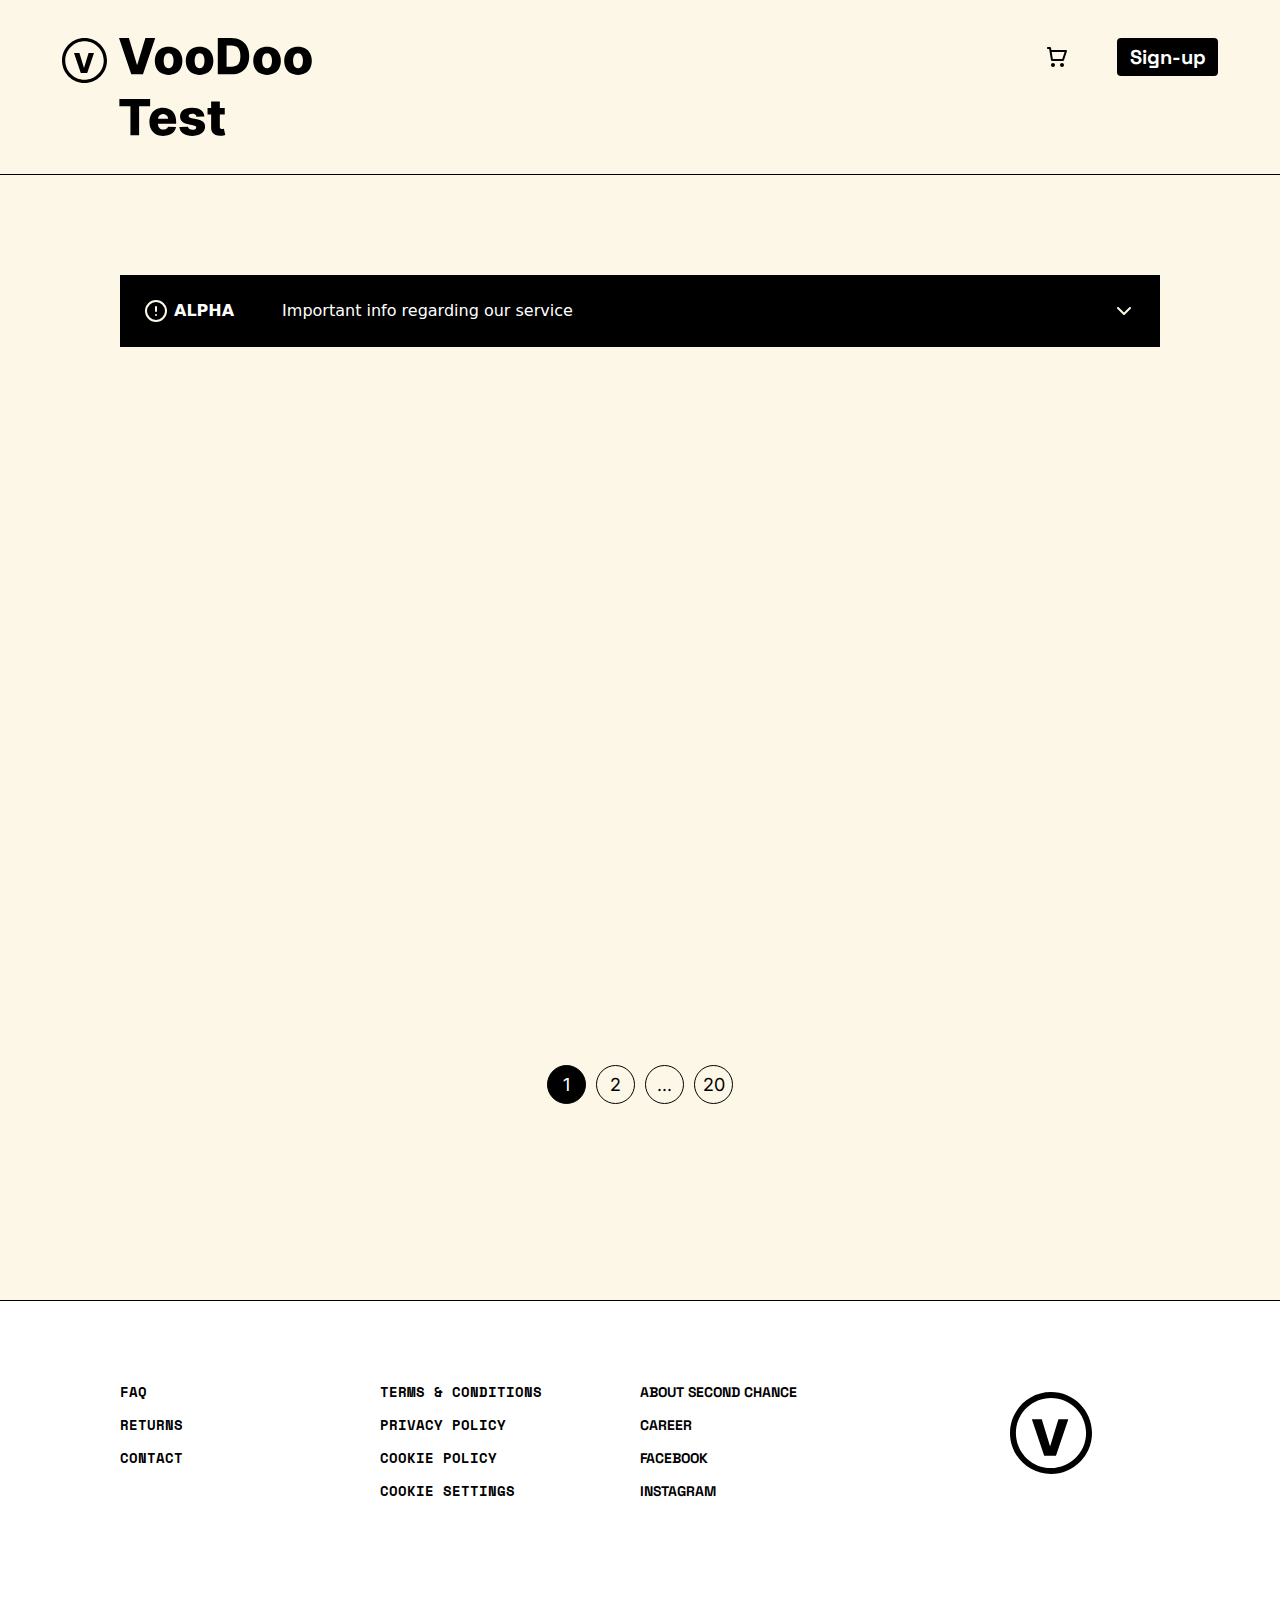
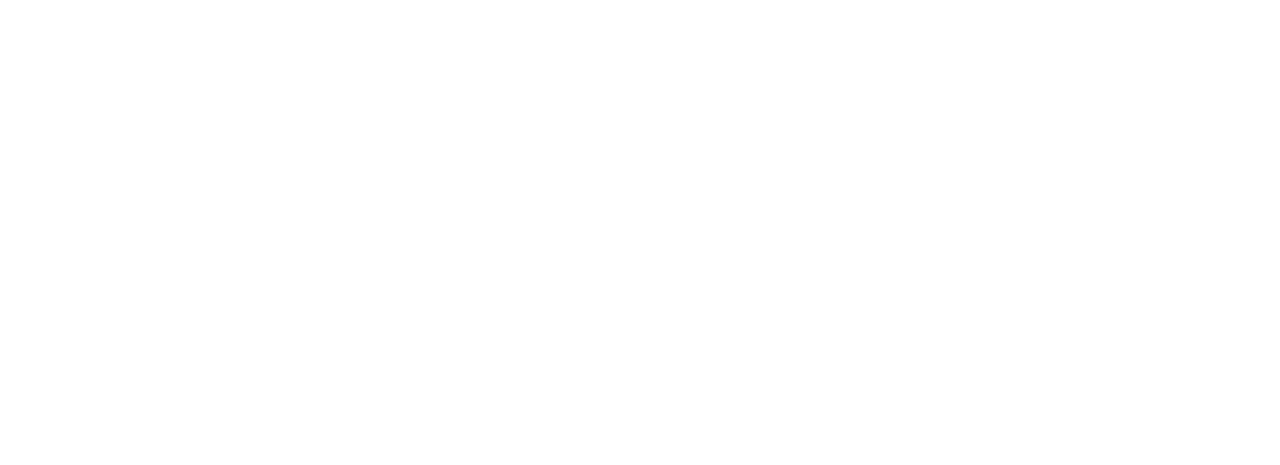
<file: index.html>
<!DOCTYPE html>
<html lang="en">
	<head>
		<meta charset="UTF-8">
		<meta name="viewport" content="width=device-width, initial-scale=1.0">
		<title>VoodooShop</title>
		<link rel="stylesheet" href="./css/styles.css">
		<link rel="icon" type="image/x-icon" href="img/icons/Logomark45px.svg">
		<link rel="preconnect" href="https://fonts.googleapis.com">
		<link rel="preconnect" href="https://fonts.gstatic.com" crossorigin>
		<link href="https://fonts.googleapis.com/css2?family=Inter:wght@300&family=Space+Grotesk:wght@400;500;700&family=Space+Mono:wght@700&display=swap" rel="stylesheet">
		
	</head>

	<body class="bg-light-sand ">  
		<header class="bg-light-sand p-[24px] md:py-[38px] md:px-[62px] border-b border-black">
			<div class="flex justify-between items-start">
				<div class="flex justify-between items-start space-x-[4px] md:space-x-[12px]">
					<img class="w-[23px] md:w-[45px]" src="img/icons/Logomark45px.svg" alt="Logo">
					<img class="h-[50px] md:h-[98px]" src="img/icons/VooDooTest.svg" alt="LogoTest">
				</div>
				<div class="flex space-x-[16px] md:space-x-[48px]">
					<button id="shoppingCartBtn">
						<img src="img/icons/shopping-cart (1) 1.svg" alt="shoppingCart">
					</button>
					<button class="bg-black text-center text-white font-SpaceGrotesk font-bold px-3 rounded text-[14px] md:text-[20px] md:leading-[26px] w-[101px] h-[38px] ">
						Sign-up
					</button>
				</div>
			</div>
		</header>

		<main>
			<section class="bg-light-sand px-[24px] md:pt-[24px] pb-[204px] xl:px-[120px] xl:pt-[52px] xl:pb-[196px] border-b border-black">
		
				<custom-disclosure>

				</custom-disclosure>
				

				<div id="itemList" class="grid grid-cols-layout gap-x-[24px] gap-y-[48px] min-h-[600px] justify-items-center">
				</div> 

				
				<div id="pages" class="mt-[70px] flex items-center justify-center gap-[10px]">
				</div>

			</section>
		
			<section id="shoppingCartMenu" class="w-[100vw] md:w-[445px] bg-[#1E1E1E] fixed top-0 right-0 h-[100vh] pt-[49px] pl-[37px] pr-[44px] hidden overflow-y-scroll">

				<div class="flex justify-between items-center">
					<H2 class="font-SpaceGrotesk text-[#FCF7E6] font-bold text-[24px] leading-[24px]">Shopping Cart</H2>
					<button id="closeShoppingCartBtn">
						<img src="img/icons/Vector.svg" alt="cross">
					</button>
				</div>
				<hr class="border-[#FCF7E6] border mt-[22px] mb-[13px]">

				<div id="cartList" >

				</div>

				<hr class="border-[#FCF7E6] border mt-[32px]">	
				<div class="flex justify-between items-center mt-[35px] font-SpaceGrotesk text-[#FCF7E6] font-bold text-[14px] leading-[16px]">
					<p>Total</p>
					<div class="flex justify-end">
						<p id="totalCost">00</p>
						<p class="ml-1">KR.</p>
					</div>
				</div>
			</section>
		</main>

		<footer>
			<div class="grid gap-y-[48px] grid-rows-4 md:grid-cols-4 bg-white p-[48px] md:py-[84px] md:px-[120px] text-[14px] font-bold leading-[14px] font-SpaceMono" >
				<div class="max-sm:order-4  md:order-1 w-[302px] h-[96px] px-[110px] flex justify-center items-center ">
					<img class="max-w-[82px]" src="img/icons/Logomark82px.svg" alt="BigLogo">
				</div>
				<div class="w-[300px]">
					<ul class="flex flex-col gap-[19px]">
						<li><a href="#">FAQ</a></li>
						<li><a href="#">RETURNS</a></li>
						<li><a href="#">CONTACT</a></li>
					</ul>
				</div>
				<div class="w-[300px]">
					<ul class="flex flex-col gap-[19px]">
						<li><a href="#">TERMS & CONDITIONS</a></li>
						<li><a href="#">PRIVACY POLICY</a></li>
						<li><a href="#">COOKIE POLICY</a></li>
						<li><a href="#">COOKIE SETTINGS</a></li>
					</ul>
				</div>
				<div class="font-SpaceGrotesk w-[300px]">
					<ul class="flex flex-col gap-[19px]">
						<li><a href="#">ABOUT SECOND CHANCE</a></li>
						<li><a href="#">CAREER</a></li>
						<li><a href="#">FACEBOOK</a></li>
						<li><a href="#">INSTAGRAM</a></li>
					</ul>
				</div>
			</div>
		</footer>



		<template id="disclosure-template">
			
			<div class="disclosure flex p-[24px] bg-black text-white my-[48px] relative transition-all  duration-300  ease-linear max-h-[72px]">
				<div class="flex items-center flex-col md:flex-row">
					<div class="flex items-center justify-between">
						<img src="img/icons/alert-circle.svg" alt="alert">
						<H2 class="font-bold ml-[6px]">ALPHA</H2>
						<p class="sm:hidden ml-[24px]">Important info</p>
						<p id="hiddenTitle" class="ml-[48px] max-sm:hidden">Important info regarding our service</p>
					</div>
					<div class="block  text-[12px] min-[768px]:text-[14px] font-medium md:ml-[48px]">

						<div id="hiddenElem" class="hidden">
							<p class="hidden sm:block">Important info regarding our service</p>
							<div class="border-y py-[24px] my-[24px] text-[14px]">We're working on a new service to offer you returned online goods at a discount near you.</div>
							<div class="flex gap-[48px] items-baseline justify-between flex-col md:flex-row">
								<div class="font-normal">
									<h3 class="text-[14px] font-bold font-SpaceGrotesk">CURRENTLY</h3>
									<ol class="flex flex-col gap-[14px] mt-[19px] list-decimal list-inside">
										<li>Very limited assortment of items that we resell</li>
										<li>All sorts of product categories</li>
										<li>Focus on testing the ordering and pick-up experience</li>
									</ol>
								</div>
								<div class="flex flex-col gap-[12px] max-[768px]:hidden">
									<img src="img/icons/Line 1.svg" alt="arrow">
									<img src="img/icons/Line 1.svg" alt="arrow">
									<img src="img/icons/Line 1.svg" alt="arrow">
								</div>
								<div class="font-normal">
									<h3 class="text-[14px] font-bold font-SpaceGrotesk">FUTURE</h3>
									<ol class="flex flex-col gap-[14px] mt-[19px] list-decimal list-inside">
										<li>Returned items from other shoppers</li>
										<li>Select product categories</li>
										<li>Focus on end-to-end service experience</li>
									</ol>
								</div>
							</div>
						</div>
					</div>
				</div>
				<button class="absolute top-[24px] right-[24px]  hover:text-black">
					<img src="img/icons/chevron-down.svg" alt="chevron-down">
				</button>

			</div>
		</template>
		

		<script src="./js/disclosure.js"></script>
		<script type="module" src="./js/script.js"></script>
	</body>
</html>
</file>
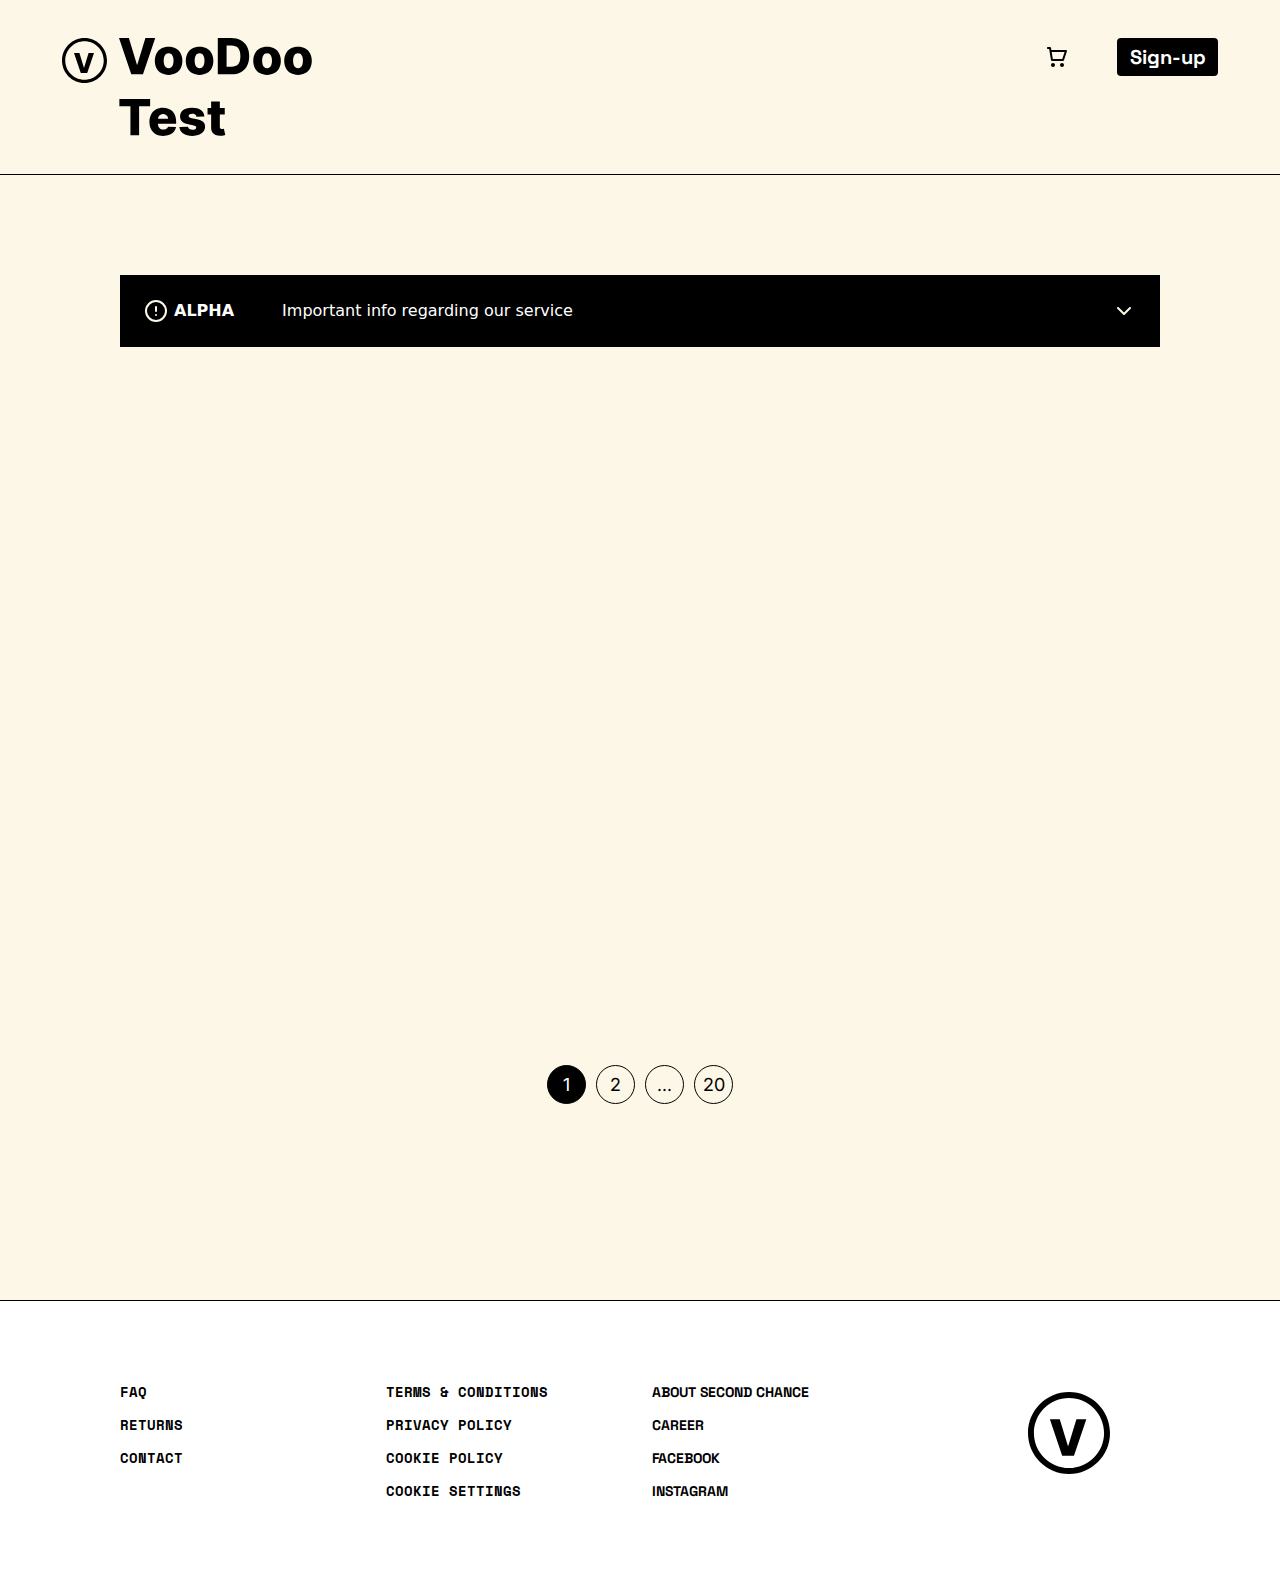
<file: src/index.html>
<!DOCTYPE html>
<html lang="en">
	<head>
		<meta charset="UTF-8">
		<meta name="viewport" content="width=device-width, initial-scale=1.0">
		<title>VoodooShop</title>
		<link rel="stylesheet" href="css/styles.css">
		<link rel="icon" type="image/x-icon" href="img/icons/Logomark45px.svg">
		<link rel="preconnect" href="https://fonts.googleapis.com">
		<link rel="preconnect" href="https://fonts.gstatic.com" crossorigin>
		<link href="https://fonts.googleapis.com/css2?family=Inter:wght@300&family=Space+Grotesk:wght@400;500;700&family=Space+Mono:wght@700&display=swap" rel="stylesheet">
		
	</head>

	<body class="bg-light-sand ">  
		<header class="bg-light-sand p-[24px] md:py-[38px] md:px-[62px] border-b border-black">
			<div class="flex justify-between items-start">
				<div class="flex justify-between items-start space-x-[4px] md:space-x-[12px]">
					<img class="w-[23px] md:w-[45px]" src="img/icons/Logomark45px.svg" alt="Logo">
					<img class="h-[50px] md:h-[98px]" src="img/icons/VooDooTest.svg" alt="LogoTest">
				</div>
				<div class="flex space-x-[16px] md:space-x-[48px]">
					<button id="shoppingCartBtn">
						<img src="img/icons/shopping-cart (1) 1.svg" alt="shoppingCart">
					</button>
					<button class="bg-black text-center text-white font-SpaceGrotesk font-bold px-3 rounded text-[14px] md:text-[20px] md:leading-[26px] w-[101px] h-[38px] ">
						Sign-up
					</button>
				</div>
			</div>
		</header>

		<main>
			<section class="bg-light-sand px-[24px] md:pt-[24px] pb-[204px] xl:px-[120px] xl:pt-[52px] xl:pb-[196px] border-b border-black">
		
				<custom-disclosure>

				</custom-disclosure>
				

				<div id="itemList" class="grid grid-cols-layout gap-x-[24px] gap-y-[48px] min-h-[600px] justify-items-center">
				</div> 

				
				<div id="pages" class="mt-[70px] flex items-center justify-center gap-[10px]">
				</div>

			</section>
		
			<section id="shoppingCartMenu" class="w-[100vw] md:w-[445px] bg-[#1E1E1E] fixed top-0 right-0 h-[100vh] pt-[49px] pl-[37px] pr-[44px] hidden overflow-y-scroll">

				<div class="flex justify-between items-center">
					<H2 class="font-SpaceGrotesk text-[#FCF7E6] font-bold text-[24px] leading-[24px]">Shopping Cart</H2>
					<button id="closeShoppingCartBtn">
						<img src="img/icons/Vector.svg" alt="cross">
					</button>
				</div>
				<hr class="border-[#FCF7E6] border mt-[22px] mb-[13px]">

				<div id="cartList" >

				</div>

				<hr class="border-[#FCF7E6] border mt-[32px]">	
				<div class="flex justify-between items-center mt-[35px] font-SpaceGrotesk text-[#FCF7E6] font-bold text-[14px] leading-[16px]">
					<p>Total</p>
					<div class="flex justify-end">
						<p id="totalCost">00</p>
						<p class="ml-1">KR.</p>
					</div>
				</div>
			</section>
		</main>

		<footer>
			<div class="grid gap-x-[24px] gap-y-[48px]  max-lg:grid-rows-4  lg:grid-rows-1 lg:grid-cols-4 bg-white p-[48px] md:py-[84px] md:px-[120px] text-[14px] font-bold leading-[14px] font-SpaceMono" >
				<div class="max-lg:order-4  md:order-1 w-[302px] h-[96px] px-[110px] flex justify-center items-center ">
					<img class="max-w-[82px]" src="img/icons/Logomark82px.svg" alt="BigLogo">
				</div>
				<div class="w-[300px]">
					<ul class="flex flex-col gap-[19px]">
						<li><a href="#">FAQ</a></li>
						<li><a href="#">RETURNS</a></li>
						<li><a href="#">CONTACT</a></li>
					</ul>
				</div>
				<div class="w-[300px]">
					<ul class="flex flex-col gap-[19px]">
						<li><a href="#">TERMS & CONDITIONS</a></li>
						<li><a href="#">PRIVACY POLICY</a></li>
						<li><a href="#">COOKIE POLICY</a></li>
						<li><a href="#">COOKIE SETTINGS</a></li>
					</ul>
				</div>
				<div class="font-SpaceGrotesk w-[300px]">
					<ul class="flex flex-col gap-[19px]">
						<li><a href="#">ABOUT SECOND CHANCE</a></li>
						<li><a href="#">CAREER</a></li>
						<li><a href="#">FACEBOOK</a></li>
						<li><a href="#">INSTAGRAM</a></li>
					</ul>
				</div>
			</div>
		</footer>



		<template id="disclosure-template">
			
			<div class="disclosure flex p-[24px] bg-black text-white my-[48px] relative transition-all  duration-300  ease-linear max-h-[72px]">
				<div class="flex items-center flex-col md:flex-row">
					<div class="flex items-center justify-between">
						<img src="img/icons/alert-circle.svg" alt="alert">
						<H2 class="font-bold ml-[6px]">ALPHA</H2>
						<p class="sm:hidden ml-[24px]">Important info</p>
						<p id="hiddenTitle" class="ml-[48px] max-sm:hidden">Important info regarding our service</p>
					</div>
					<div class="block  text-[12px] min-[768px]:text-[14px] font-medium md:ml-[48px]">

						<div id="hiddenElem" class="hidden">
							<p class="hidden sm:block">Important info regarding our service</p>
							<div class="border-y py-[24px] my-[24px] text-[14px]">We're working on a new service to offer you returned online goods at a discount near you.</div>
							<div class="flex gap-[48px] items-baseline justify-between flex-col md:flex-row">
								<div class="font-normal">
									<h3 class="text-[14px] font-bold font-SpaceGrotesk">CURRENTLY</h3>
									<ol class="flex flex-col gap-[14px] mt-[19px] list-decimal list-inside">
										<li>Very limited assortment of items that we resell</li>
										<li>All sorts of product categories</li>
										<li>Focus on testing the ordering and pick-up experience</li>
									</ol>
								</div>
								<div class="flex flex-col gap-[12px] max-[768px]:hidden">
									<img src="img/icons/Line 1.svg" alt="arrow">
									<img src="img/icons/Line 1.svg" alt="arrow">
									<img src="img/icons/Line 1.svg" alt="arrow">
								</div>
								<div class="font-normal">
									<h3 class="text-[14px] font-bold font-SpaceGrotesk">FUTURE</h3>
									<ol class="flex flex-col gap-[14px] mt-[19px] list-decimal list-inside">
										<li>Returned items from other shoppers</li>
										<li>Select product categories</li>
										<li>Focus on end-to-end service experience</li>
									</ol>
								</div>
							</div>
						</div>
					</div>
				</div>
				<button class="absolute top-[24px] right-[24px]  hover:text-black">
					<img src="img/icons/chevron-down.svg" alt="chevron-down">
				</button>

			</div>
		</template>
		

		<script src="./js/disclosure.js"></script>
		<script type="module" src="./js/script.js"></script>
	</body>
</html>
</file>
<file: css/styles.css>
/*
! tailwindcss v3.3.3 | MIT License | https://tailwindcss.com
*/

/*
1. Prevent padding and border from affecting element width. (https://github.com/mozdevs/cssremedy/issues/4)
2. Allow adding a border to an element by just adding a border-width. (https://github.com/tailwindcss/tailwindcss/pull/116)
*/

*,
::before,
::after {
  box-sizing: border-box;
  /* 1 */
  border-width: 0;
  /* 2 */
  border-style: solid;
  /* 2 */
  border-color: currentColor;
  /* 2 */
}

::before,
::after {
  --tw-content: '';
}

/*
1. Use a consistent sensible line-height in all browsers.
2. Prevent adjustments of font size after orientation changes in iOS.
3. Use a more readable tab size.
4. Use the user's configured `sans` font-family by default.
5. Use the user's configured `sans` font-feature-settings by default.
6. Use the user's configured `sans` font-variation-settings by default.
*/

html {
  line-height: 1.5;
  /* 1 */
  -webkit-text-size-adjust: 100%;
  /* 2 */
  -moz-tab-size: 4;
  /* 3 */
  -o-tab-size: 4;
     tab-size: 4;
  /* 3 */
  font-family: ui-sans-serif, system-ui, -apple-system, BlinkMacSystemFont, "Segoe UI", Roboto, "Helvetica Neue", Arial, "Noto Sans", sans-serif, "Apple Color Emoji", "Segoe UI Emoji", "Segoe UI Symbol", "Noto Color Emoji";
  /* 4 */
  font-feature-settings: normal;
  /* 5 */
  font-variation-settings: normal;
  /* 6 */
}

/*
1. Remove the margin in all browsers.
2. Inherit line-height from `html` so users can set them as a class directly on the `html` element.
*/

body {
  margin: 0;
  /* 1 */
  line-height: inherit;
  /* 2 */
}

/*
1. Add the correct height in Firefox.
2. Correct the inheritance of border color in Firefox. (https://bugzilla.mozilla.org/show_bug.cgi?id=190655)
3. Ensure horizontal rules are visible by default.
*/

hr {
  height: 0;
  /* 1 */
  color: inherit;
  /* 2 */
  border-top-width: 1px;
  /* 3 */
}

/*
Add the correct text decoration in Chrome, Edge, and Safari.
*/

abbr:where([title]) {
  -webkit-text-decoration: underline dotted;
          text-decoration: underline dotted;
}

/*
Remove the default font size and weight for headings.
*/

h1,
h2,
h3,
h4,
h5,
h6 {
  font-size: inherit;
  font-weight: inherit;
}

/*
Reset links to optimize for opt-in styling instead of opt-out.
*/

a {
  color: inherit;
  text-decoration: inherit;
}

/*
Add the correct font weight in Edge and Safari.
*/

b,
strong {
  font-weight: bolder;
}

/*
1. Use the user's configured `mono` font family by default.
2. Correct the odd `em` font sizing in all browsers.
*/

code,
kbd,
samp,
pre {
  font-family: ui-monospace, SFMono-Regular, Menlo, Monaco, Consolas, "Liberation Mono", "Courier New", monospace;
  /* 1 */
  font-size: 1em;
  /* 2 */
}

/*
Add the correct font size in all browsers.
*/

small {
  font-size: 80%;
}

/*
Prevent `sub` and `sup` elements from affecting the line height in all browsers.
*/

sub,
sup {
  font-size: 75%;
  line-height: 0;
  position: relative;
  vertical-align: baseline;
}

sub {
  bottom: -0.25em;
}

sup {
  top: -0.5em;
}

/*
1. Remove text indentation from table contents in Chrome and Safari. (https://bugs.chromium.org/p/chromium/issues/detail?id=999088, https://bugs.webkit.org/show_bug.cgi?id=201297)
2. Correct table border color inheritance in all Chrome and Safari. (https://bugs.chromium.org/p/chromium/issues/detail?id=935729, https://bugs.webkit.org/show_bug.cgi?id=195016)
3. Remove gaps between table borders by default.
*/

table {
  text-indent: 0;
  /* 1 */
  border-color: inherit;
  /* 2 */
  border-collapse: collapse;
  /* 3 */
}

/*
1. Change the font styles in all browsers.
2. Remove the margin in Firefox and Safari.
3. Remove default padding in all browsers.
*/

button,
input,
optgroup,
select,
textarea {
  font-family: inherit;
  /* 1 */
  font-feature-settings: inherit;
  /* 1 */
  font-variation-settings: inherit;
  /* 1 */
  font-size: 100%;
  /* 1 */
  font-weight: inherit;
  /* 1 */
  line-height: inherit;
  /* 1 */
  color: inherit;
  /* 1 */
  margin: 0;
  /* 2 */
  padding: 0;
  /* 3 */
}

/*
Remove the inheritance of text transform in Edge and Firefox.
*/

button,
select {
  text-transform: none;
}

/*
1. Correct the inability to style clickable types in iOS and Safari.
2. Remove default button styles.
*/

button,
[type='button'],
[type='reset'],
[type='submit'] {
  -webkit-appearance: button;
  /* 1 */
  background-color: transparent;
  /* 2 */
  background-image: none;
  /* 2 */
}

/*
Use the modern Firefox focus style for all focusable elements.
*/

:-moz-focusring {
  outline: auto;
}

/*
Remove the additional `:invalid` styles in Firefox. (https://github.com/mozilla/gecko-dev/blob/2f9eacd9d3d995c937b4251a5557d95d494c9be1/layout/style/res/forms.css#L728-L737)
*/

:-moz-ui-invalid {
  box-shadow: none;
}

/*
Add the correct vertical alignment in Chrome and Firefox.
*/

progress {
  vertical-align: baseline;
}

/*
Correct the cursor style of increment and decrement buttons in Safari.
*/

::-webkit-inner-spin-button,
::-webkit-outer-spin-button {
  height: auto;
}

/*
1. Correct the odd appearance in Chrome and Safari.
2. Correct the outline style in Safari.
*/

[type='search'] {
  -webkit-appearance: textfield;
  /* 1 */
  outline-offset: -2px;
  /* 2 */
}

/*
Remove the inner padding in Chrome and Safari on macOS.
*/

::-webkit-search-decoration {
  -webkit-appearance: none;
}

/*
1. Correct the inability to style clickable types in iOS and Safari.
2. Change font properties to `inherit` in Safari.
*/

::-webkit-file-upload-button {
  -webkit-appearance: button;
  /* 1 */
  font: inherit;
  /* 2 */
}

/*
Add the correct display in Chrome and Safari.
*/

summary {
  display: list-item;
}

/*
Removes the default spacing and border for appropriate elements.
*/

blockquote,
dl,
dd,
h1,
h2,
h3,
h4,
h5,
h6,
hr,
figure,
p,
pre {
  margin: 0;
}

fieldset {
  margin: 0;
  padding: 0;
}

legend {
  padding: 0;
}

ol,
ul,
menu {
  list-style: none;
  margin: 0;
  padding: 0;
}

/*
Reset default styling for dialogs.
*/

dialog {
  padding: 0;
}

/*
Prevent resizing textareas horizontally by default.
*/

textarea {
  resize: vertical;
}

/*
1. Reset the default placeholder opacity in Firefox. (https://github.com/tailwindlabs/tailwindcss/issues/3300)
2. Set the default placeholder color to the user's configured gray 400 color.
*/

input::-moz-placeholder, textarea::-moz-placeholder {
  opacity: 1;
  /* 1 */
  color: #9ca3af;
  /* 2 */
}

input::placeholder,
textarea::placeholder {
  opacity: 1;
  /* 1 */
  color: #9ca3af;
  /* 2 */
}

/*
Set the default cursor for buttons.
*/

button,
[role="button"] {
  cursor: pointer;
}

/*
Make sure disabled buttons don't get the pointer cursor.
*/

:disabled {
  cursor: default;
}

/*
1. Make replaced elements `display: block` by default. (https://github.com/mozdevs/cssremedy/issues/14)
2. Add `vertical-align: middle` to align replaced elements more sensibly by default. (https://github.com/jensimmons/cssremedy/issues/14#issuecomment-634934210)
   This can trigger a poorly considered lint error in some tools but is included by design.
*/

img,
svg,
video,
canvas,
audio,
iframe,
embed,
object {
  display: block;
  /* 1 */
  vertical-align: middle;
  /* 2 */
}

/*
Constrain images and videos to the parent width and preserve their intrinsic aspect ratio. (https://github.com/mozdevs/cssremedy/issues/14)
*/

img,
video {
  max-width: 100%;
  height: auto;
}

/* Make elements with the HTML hidden attribute stay hidden by default */

[hidden] {
  display: none;
}

*, ::before, ::after {
  --tw-border-spacing-x: 0;
  --tw-border-spacing-y: 0;
  --tw-translate-x: 0;
  --tw-translate-y: 0;
  --tw-rotate: 0;
  --tw-skew-x: 0;
  --tw-skew-y: 0;
  --tw-scale-x: 1;
  --tw-scale-y: 1;
  --tw-pan-x:  ;
  --tw-pan-y:  ;
  --tw-pinch-zoom:  ;
  --tw-scroll-snap-strictness: proximity;
  --tw-gradient-from-position:  ;
  --tw-gradient-via-position:  ;
  --tw-gradient-to-position:  ;
  --tw-ordinal:  ;
  --tw-slashed-zero:  ;
  --tw-numeric-figure:  ;
  --tw-numeric-spacing:  ;
  --tw-numeric-fraction:  ;
  --tw-ring-inset:  ;
  --tw-ring-offset-width: 0px;
  --tw-ring-offset-color: #fff;
  --tw-ring-color: rgb(59 130 246 / 0.5);
  --tw-ring-offset-shadow: 0 0 #0000;
  --tw-ring-shadow: 0 0 #0000;
  --tw-shadow: 0 0 #0000;
  --tw-shadow-colored: 0 0 #0000;
  --tw-blur:  ;
  --tw-brightness:  ;
  --tw-contrast:  ;
  --tw-grayscale:  ;
  --tw-hue-rotate:  ;
  --tw-invert:  ;
  --tw-saturate:  ;
  --tw-sepia:  ;
  --tw-drop-shadow:  ;
  --tw-backdrop-blur:  ;
  --tw-backdrop-brightness:  ;
  --tw-backdrop-contrast:  ;
  --tw-backdrop-grayscale:  ;
  --tw-backdrop-hue-rotate:  ;
  --tw-backdrop-invert:  ;
  --tw-backdrop-opacity:  ;
  --tw-backdrop-saturate:  ;
  --tw-backdrop-sepia:  ;
}

::backdrop {
  --tw-border-spacing-x: 0;
  --tw-border-spacing-y: 0;
  --tw-translate-x: 0;
  --tw-translate-y: 0;
  --tw-rotate: 0;
  --tw-skew-x: 0;
  --tw-skew-y: 0;
  --tw-scale-x: 1;
  --tw-scale-y: 1;
  --tw-pan-x:  ;
  --tw-pan-y:  ;
  --tw-pinch-zoom:  ;
  --tw-scroll-snap-strictness: proximity;
  --tw-gradient-from-position:  ;
  --tw-gradient-via-position:  ;
  --tw-gradient-to-position:  ;
  --tw-ordinal:  ;
  --tw-slashed-zero:  ;
  --tw-numeric-figure:  ;
  --tw-numeric-spacing:  ;
  --tw-numeric-fraction:  ;
  --tw-ring-inset:  ;
  --tw-ring-offset-width: 0px;
  --tw-ring-offset-color: #fff;
  --tw-ring-color: rgb(59 130 246 / 0.5);
  --tw-ring-offset-shadow: 0 0 #0000;
  --tw-ring-shadow: 0 0 #0000;
  --tw-shadow: 0 0 #0000;
  --tw-shadow-colored: 0 0 #0000;
  --tw-blur:  ;
  --tw-brightness:  ;
  --tw-contrast:  ;
  --tw-grayscale:  ;
  --tw-hue-rotate:  ;
  --tw-invert:  ;
  --tw-saturate:  ;
  --tw-sepia:  ;
  --tw-drop-shadow:  ;
  --tw-backdrop-blur:  ;
  --tw-backdrop-brightness:  ;
  --tw-backdrop-contrast:  ;
  --tw-backdrop-grayscale:  ;
  --tw-backdrop-hue-rotate:  ;
  --tw-backdrop-invert:  ;
  --tw-backdrop-opacity:  ;
  --tw-backdrop-saturate:  ;
  --tw-backdrop-sepia:  ;
}

.container {
  width: 100%;
}

@media (min-width: 640px) {
  .container {
    max-width: 640px;
  }
}

@media (min-width: 768px) {
  .container {
    max-width: 768px;
  }
}

@media (min-width: 1024px) {
  .container {
    max-width: 1024px;
  }
}

@media (min-width: 1280px) {
  .container {
    max-width: 1280px;
  }
}

@media (min-width: 1536px) {
  .container {
    max-width: 1536px;
  }
}

.fixed {
  position: fixed;
}

.absolute {
  position: absolute;
}

.relative {
  position: relative;
}

.left-\[12px\] {
  left: 12px;
}

.right-0 {
  right: 0px;
}

.top-0 {
  top: 0px;
}

.top-\[12px\] {
  top: 12px;
}

.right-\[24px\] {
  right: 24px;
}

.top-\[24px\] {
  top: 24px;
}

.order-4 {
  order: 4;
}

.my-\[48px\] {
  margin-top: 48px;
  margin-bottom: 48px;
}

.my-\[24px\] {
  margin-top: 24px;
  margin-bottom: 24px;
}

.mb-\[13px\] {
  margin-bottom: 13px;
}

.ml-1 {
  margin-left: 0.25rem;
}

.ml-\[18px\] {
  margin-left: 18px;
}

.ml-\[48px\] {
  margin-left: 48px;
}

.ml-\[6px\] {
  margin-left: 6px;
}

.mt-\[12px\] {
  margin-top: 12px;
}

.mt-\[22px\] {
  margin-top: 22px;
}

.mt-\[24px\] {
  margin-top: 24px;
}

.mt-\[32px\] {
  margin-top: 32px;
}

.mt-\[35px\] {
  margin-top: 35px;
}

.mt-\[40px\] {
  margin-top: 40px;
}

.mt-\[70px\] {
  margin-top: 70px;
}

.mt-\[19px\] {
  margin-top: 19px;
}

.ml-\[24px\] {
  margin-left: 24px;
}

.block {
  display: block;
}

.flex {
  display: flex;
}

.grid {
  display: grid;
}

.hidden {
  display: none;
}

.h-\[100vh\] {
  height: 100vh;
}

.h-\[300px\] {
  height: 300px;
}

.h-\[38px\] {
  height: 38px;
}

.h-\[39px\] {
  height: 39px;
}

.h-\[50px\] {
  height: 50px;
}

.h-\[74px\] {
  height: 74px;
}

.h-\[96px\] {
  height: 96px;
}

.max-h-\[500px\] {
  max-height: 500px;
}

.max-h-0 {
  max-height: 0px;
}

.max-h-\[24px\] {
  max-height: 24px;
}

.max-h-\[72px\] {
  max-height: 72px;
}

.min-h-\[600px\] {
  min-height: 600px;
}

.min-h-0 {
  min-height: 0px;
}

.w-\[100vw\] {
  width: 100vw;
}

.w-\[101px\] {
  width: 101px;
}

.w-\[23px\] {
  width: 23px;
}

.w-\[300px\] {
  width: 300px;
}

.w-\[302px\] {
  width: 302px;
}

.w-\[342px\] {
  width: 342px;
}

.w-\[39px\] {
  width: 39px;
}

.w-\[47px\] {
  width: 47px;
}

.w-\[60px\] {
  width: 60px;
}

.w-\[74px\] {
  width: 74px;
}

.w-\[80px\] {
  width: 80px;
}

.w-full {
  width: 100%;
}

.w-\[332px\] {
  width: 332px;
}

.w-\[90\%\] {
  width: 90%;
}

.w-\[100\%\] {
  width: 100%;
}

.min-w-0 {
  min-width: 0px;
}

.max-w-\[196px\] {
  max-width: 196px;
}

.max-w-\[82px\] {
  max-width: 82px;
}

.max-w-\[500px\] {
  max-width: 500px;
}

.list-inside {
  list-style-position: inside;
}

.list-decimal {
  list-style-type: decimal;
}

.grid-cols-layout {
  grid-template-columns: repeat(auto-fit, minmax(300px, 1fr));
}

.grid-rows-4 {
  grid-template-rows: repeat(4, minmax(0, 1fr));
}

.flex-row {
  flex-direction: row;
}

.flex-col {
  flex-direction: column;
}

.items-start {
  align-items: flex-start;
}

.items-center {
  align-items: center;
}

.items-baseline {
  align-items: baseline;
}

.justify-end {
  justify-content: flex-end;
}

.justify-center {
  justify-content: center;
}

.justify-between {
  justify-content: space-between;
}

.justify-items-center {
  justify-items: center;
}

.gap-\[10px\] {
  gap: 10px;
}

.gap-\[19px\] {
  gap: 19px;
}

.gap-\[14px\] {
  gap: 14px;
}

.gap-4 {
  gap: 1rem;
}

.gap-\[48px\] {
  gap: 48px;
}

.gap-\[12px\] {
  gap: 12px;
}

.gap-x-\[24px\] {
  -moz-column-gap: 24px;
       column-gap: 24px;
}

.gap-y-\[48px\] {
  row-gap: 48px;
}

.space-x-\[16px\] > :not([hidden]) ~ :not([hidden]) {
  --tw-space-x-reverse: 0;
  margin-right: calc(16px * var(--tw-space-x-reverse));
  margin-left: calc(16px * calc(1 - var(--tw-space-x-reverse)));
}

.space-x-\[4px\] > :not([hidden]) ~ :not([hidden]) {
  --tw-space-x-reverse: 0;
  margin-right: calc(4px * var(--tw-space-x-reverse));
  margin-left: calc(4px * calc(1 - var(--tw-space-x-reverse)));
}

.overflow-y-scroll {
  overflow-y: scroll;
}

.rounded {
  border-radius: 0.25rem;
}

.rounded-\[100\%\] {
  border-radius: 100%;
}

.rounded-lg {
  border-radius: 0.5rem;
}

.border {
  border-width: 1px;
}

.border-y {
  border-top-width: 1px;
  border-bottom-width: 1px;
}

.border-b {
  border-bottom-width: 1px;
}

.border-\[\#FCF7E6\] {
  --tw-border-opacity: 1;
  border-color: rgb(252 247 230 / var(--tw-border-opacity));
}

.border-black {
  --tw-border-opacity: 1;
  border-color: rgb(0 0 0 / var(--tw-border-opacity));
}

.border-customBorder {
  border-color: rgba(255, 255, 255, 0.50);
}

.bg-\[\#1E1E1E\] {
  --tw-bg-opacity: 1;
  background-color: rgb(30 30 30 / var(--tw-bg-opacity));
}

.bg-black {
  --tw-bg-opacity: 1;
  background-color: rgb(0 0 0 / var(--tw-bg-opacity));
}

.bg-light-sand {
  --tw-bg-opacity: 1;
  background-color: rgb(252 247 230 / var(--tw-bg-opacity));
}

.bg-white {
  --tw-bg-opacity: 1;
  background-color: rgb(255 255 255 / var(--tw-bg-opacity));
}

.object-cover {
  -o-object-fit: cover;
     object-fit: cover;
}

.p-\[12px\] {
  padding: 12px;
}

.p-\[16px\] {
  padding: 16px;
}

.p-\[24px\] {
  padding: 24px;
}

.p-\[48px\] {
  padding: 48px;
}

.p-\[8px\] {
  padding: 8px;
}

.px-3 {
  padding-left: 0.75rem;
  padding-right: 0.75rem;
}

.px-\[110px\] {
  padding-left: 110px;
  padding-right: 110px;
}

.px-\[24px\] {
  padding-left: 24px;
  padding-right: 24px;
}

.py-\[24px\] {
  padding-top: 24px;
  padding-bottom: 24px;
}

.pb-\[204px\] {
  padding-bottom: 204px;
}

.pl-\[37px\] {
  padding-left: 37px;
}

.pr-\[44px\] {
  padding-right: 44px;
}

.pt-\[49px\] {
  padding-top: 49px;
}

.text-center {
  text-align: center;
}

.font-Inter {
  font-family: "Inter", serif;
}

.font-SpaceGrotesk {
  font-family: "Space Grotesk", sans-serif;
}

.font-SpaceMono {
  font-family: "Space Mono", sans-serif;
}

.text-\[12px\] {
  font-size: 12px;
}

.text-\[14px\] {
  font-size: 14px;
}

.text-\[18px\] {
  font-size: 18px;
}

.text-\[24px\] {
  font-size: 24px;
}

.font-bold {
  font-weight: 700;
}

.font-medium {
  font-weight: 500;
}

.font-normal {
  font-weight: 400;
}

.leading-\[12px\] {
  line-height: 12px;
}

.leading-\[14px\] {
  line-height: 14px;
}

.leading-\[16px\] {
  line-height: 16px;
}

.leading-\[18px\] {
  line-height: 18px;
}

.leading-\[24px\] {
  line-height: 24px;
}

.text-\[\#FCF7E6\] {
  --tw-text-opacity: 1;
  color: rgb(252 247 230 / var(--tw-text-opacity));
}

.text-black {
  --tw-text-opacity: 1;
  color: rgb(0 0 0 / var(--tw-text-opacity));
}

.text-white {
  --tw-text-opacity: 1;
  color: rgb(255 255 255 / var(--tw-text-opacity));
}

.transition-all {
  transition-property: all;
  transition-timing-function: cubic-bezier(0.4, 0, 0.2, 1);
  transition-duration: 150ms;
}

.duration-300 {
  transition-duration: 300ms;
}

.ease-linear {
  transition-timing-function: linear;
}

@media (max-width: 768px) {
  .max-\[768px\]\:hidden {
    display: none;
  }
}

@media not all and (min-width: 640px) {
  .max-sm\:hidden {
    display: none;
  }
}

@media (min-width: 640px) {
  .sm\:block {
    display: block;
  }

  .sm\:hidden {
    display: none;
  }

  .sm\:w-\[300px\] {
    width: 300px;
  }
}

@media (min-width: 768px) {
  .md\:order-1 {
    order: 1;
  }

  .md\:ml-\[48px\] {
    margin-left: 48px;
  }

  .md\:h-\[98px\] {
    height: 98px;
  }

  .md\:w-\[445px\] {
    width: 445px;
  }

  .md\:w-\[45px\] {
    width: 45px;
  }

  .md\:w-\[\] {
    width: ;
  }

  .md\:grid-cols-4 {
    grid-template-columns: repeat(4, minmax(0, 1fr));
  }

  .md\:flex-row {
    flex-direction: row;
  }

  .md\:space-x-\[12px\] > :not([hidden]) ~ :not([hidden]) {
    --tw-space-x-reverse: 0;
    margin-right: calc(12px * var(--tw-space-x-reverse));
    margin-left: calc(12px * calc(1 - var(--tw-space-x-reverse)));
  }

  .md\:space-x-\[48px\] > :not([hidden]) ~ :not([hidden]) {
    --tw-space-x-reverse: 0;
    margin-right: calc(48px * var(--tw-space-x-reverse));
    margin-left: calc(48px * calc(1 - var(--tw-space-x-reverse)));
  }

  .md\:px-\[120px\] {
    padding-left: 120px;
    padding-right: 120px;
  }

  .md\:px-\[62px\] {
    padding-left: 62px;
    padding-right: 62px;
  }

  .md\:py-\[38px\] {
    padding-top: 38px;
    padding-bottom: 38px;
  }

  .md\:py-\[84px\] {
    padding-top: 84px;
    padding-bottom: 84px;
  }

  .md\:pt-\[24px\] {
    padding-top: 24px;
  }

  .md\:text-\[20px\] {
    font-size: 20px;
  }

  .md\:leading-\[26px\] {
    line-height: 26px;
  }

  .min-\[768px\]\:text-\[14px\] {
    font-size: 14px;
  }
}

@media (min-width: 1280px) {
  .xl\:px-\[120px\] {
    padding-left: 120px;
    padding-right: 120px;
  }

  .xl\:pb-\[196px\] {
    padding-bottom: 196px;
  }

  .xl\:pt-\[52px\] {
    padding-top: 52px;
  }
}
</file>
<file: src/css/styles.css>
/*
! tailwindcss v3.3.3 | MIT License | https://tailwindcss.com
*/

/*
1. Prevent padding and border from affecting element width. (https://github.com/mozdevs/cssremedy/issues/4)
2. Allow adding a border to an element by just adding a border-width. (https://github.com/tailwindcss/tailwindcss/pull/116)
*/

*,
::before,
::after {
  box-sizing: border-box;
  /* 1 */
  border-width: 0;
  /* 2 */
  border-style: solid;
  /* 2 */
  border-color: currentColor;
  /* 2 */
}

::before,
::after {
  --tw-content: '';
}

/*
1. Use a consistent sensible line-height in all browsers.
2. Prevent adjustments of font size after orientation changes in iOS.
3. Use a more readable tab size.
4. Use the user's configured `sans` font-family by default.
5. Use the user's configured `sans` font-feature-settings by default.
6. Use the user's configured `sans` font-variation-settings by default.
*/

html {
  line-height: 1.5;
  /* 1 */
  -webkit-text-size-adjust: 100%;
  /* 2 */
  -moz-tab-size: 4;
  /* 3 */
  -o-tab-size: 4;
     tab-size: 4;
  /* 3 */
  font-family: ui-sans-serif, system-ui, -apple-system, BlinkMacSystemFont, "Segoe UI", Roboto, "Helvetica Neue", Arial, "Noto Sans", sans-serif, "Apple Color Emoji", "Segoe UI Emoji", "Segoe UI Symbol", "Noto Color Emoji";
  /* 4 */
  font-feature-settings: normal;
  /* 5 */
  font-variation-settings: normal;
  /* 6 */
}

/*
1. Remove the margin in all browsers.
2. Inherit line-height from `html` so users can set them as a class directly on the `html` element.
*/

body {
  margin: 0;
  /* 1 */
  line-height: inherit;
  /* 2 */
}

/*
1. Add the correct height in Firefox.
2. Correct the inheritance of border color in Firefox. (https://bugzilla.mozilla.org/show_bug.cgi?id=190655)
3. Ensure horizontal rules are visible by default.
*/

hr {
  height: 0;
  /* 1 */
  color: inherit;
  /* 2 */
  border-top-width: 1px;
  /* 3 */
}

/*
Add the correct text decoration in Chrome, Edge, and Safari.
*/

abbr:where([title]) {
  -webkit-text-decoration: underline dotted;
          text-decoration: underline dotted;
}

/*
Remove the default font size and weight for headings.
*/

h1,
h2,
h3,
h4,
h5,
h6 {
  font-size: inherit;
  font-weight: inherit;
}

/*
Reset links to optimize for opt-in styling instead of opt-out.
*/

a {
  color: inherit;
  text-decoration: inherit;
}

/*
Add the correct font weight in Edge and Safari.
*/

b,
strong {
  font-weight: bolder;
}

/*
1. Use the user's configured `mono` font family by default.
2. Correct the odd `em` font sizing in all browsers.
*/

code,
kbd,
samp,
pre {
  font-family: ui-monospace, SFMono-Regular, Menlo, Monaco, Consolas, "Liberation Mono", "Courier New", monospace;
  /* 1 */
  font-size: 1em;
  /* 2 */
}

/*
Add the correct font size in all browsers.
*/

small {
  font-size: 80%;
}

/*
Prevent `sub` and `sup` elements from affecting the line height in all browsers.
*/

sub,
sup {
  font-size: 75%;
  line-height: 0;
  position: relative;
  vertical-align: baseline;
}

sub {
  bottom: -0.25em;
}

sup {
  top: -0.5em;
}

/*
1. Remove text indentation from table contents in Chrome and Safari. (https://bugs.chromium.org/p/chromium/issues/detail?id=999088, https://bugs.webkit.org/show_bug.cgi?id=201297)
2. Correct table border color inheritance in all Chrome and Safari. (https://bugs.chromium.org/p/chromium/issues/detail?id=935729, https://bugs.webkit.org/show_bug.cgi?id=195016)
3. Remove gaps between table borders by default.
*/

table {
  text-indent: 0;
  /* 1 */
  border-color: inherit;
  /* 2 */
  border-collapse: collapse;
  /* 3 */
}

/*
1. Change the font styles in all browsers.
2. Remove the margin in Firefox and Safari.
3. Remove default padding in all browsers.
*/

button,
input,
optgroup,
select,
textarea {
  font-family: inherit;
  /* 1 */
  font-feature-settings: inherit;
  /* 1 */
  font-variation-settings: inherit;
  /* 1 */
  font-size: 100%;
  /* 1 */
  font-weight: inherit;
  /* 1 */
  line-height: inherit;
  /* 1 */
  color: inherit;
  /* 1 */
  margin: 0;
  /* 2 */
  padding: 0;
  /* 3 */
}

/*
Remove the inheritance of text transform in Edge and Firefox.
*/

button,
select {
  text-transform: none;
}

/*
1. Correct the inability to style clickable types in iOS and Safari.
2. Remove default button styles.
*/

button,
[type='button'],
[type='reset'],
[type='submit'] {
  -webkit-appearance: button;
  /* 1 */
  background-color: transparent;
  /* 2 */
  background-image: none;
  /* 2 */
}

/*
Use the modern Firefox focus style for all focusable elements.
*/

:-moz-focusring {
  outline: auto;
}

/*
Remove the additional `:invalid` styles in Firefox. (https://github.com/mozilla/gecko-dev/blob/2f9eacd9d3d995c937b4251a5557d95d494c9be1/layout/style/res/forms.css#L728-L737)
*/

:-moz-ui-invalid {
  box-shadow: none;
}

/*
Add the correct vertical alignment in Chrome and Firefox.
*/

progress {
  vertical-align: baseline;
}

/*
Correct the cursor style of increment and decrement buttons in Safari.
*/

::-webkit-inner-spin-button,
::-webkit-outer-spin-button {
  height: auto;
}

/*
1. Correct the odd appearance in Chrome and Safari.
2. Correct the outline style in Safari.
*/

[type='search'] {
  -webkit-appearance: textfield;
  /* 1 */
  outline-offset: -2px;
  /* 2 */
}

/*
Remove the inner padding in Chrome and Safari on macOS.
*/

::-webkit-search-decoration {
  -webkit-appearance: none;
}

/*
1. Correct the inability to style clickable types in iOS and Safari.
2. Change font properties to `inherit` in Safari.
*/

::-webkit-file-upload-button {
  -webkit-appearance: button;
  /* 1 */
  font: inherit;
  /* 2 */
}

/*
Add the correct display in Chrome and Safari.
*/

summary {
  display: list-item;
}

/*
Removes the default spacing and border for appropriate elements.
*/

blockquote,
dl,
dd,
h1,
h2,
h3,
h4,
h5,
h6,
hr,
figure,
p,
pre {
  margin: 0;
}

fieldset {
  margin: 0;
  padding: 0;
}

legend {
  padding: 0;
}

ol,
ul,
menu {
  list-style: none;
  margin: 0;
  padding: 0;
}

/*
Reset default styling for dialogs.
*/

dialog {
  padding: 0;
}

/*
Prevent resizing textareas horizontally by default.
*/

textarea {
  resize: vertical;
}

/*
1. Reset the default placeholder opacity in Firefox. (https://github.com/tailwindlabs/tailwindcss/issues/3300)
2. Set the default placeholder color to the user's configured gray 400 color.
*/

input::-moz-placeholder, textarea::-moz-placeholder {
  opacity: 1;
  /* 1 */
  color: #9ca3af;
  /* 2 */
}

input::placeholder,
textarea::placeholder {
  opacity: 1;
  /* 1 */
  color: #9ca3af;
  /* 2 */
}

/*
Set the default cursor for buttons.
*/

button,
[role="button"] {
  cursor: pointer;
}

/*
Make sure disabled buttons don't get the pointer cursor.
*/

:disabled {
  cursor: default;
}

/*
1. Make replaced elements `display: block` by default. (https://github.com/mozdevs/cssremedy/issues/14)
2. Add `vertical-align: middle` to align replaced elements more sensibly by default. (https://github.com/jensimmons/cssremedy/issues/14#issuecomment-634934210)
   This can trigger a poorly considered lint error in some tools but is included by design.
*/

img,
svg,
video,
canvas,
audio,
iframe,
embed,
object {
  display: block;
  /* 1 */
  vertical-align: middle;
  /* 2 */
}

/*
Constrain images and videos to the parent width and preserve their intrinsic aspect ratio. (https://github.com/mozdevs/cssremedy/issues/14)
*/

img,
video {
  max-width: 100%;
  height: auto;
}

/* Make elements with the HTML hidden attribute stay hidden by default */

[hidden] {
  display: none;
}

*, ::before, ::after {
  --tw-border-spacing-x: 0;
  --tw-border-spacing-y: 0;
  --tw-translate-x: 0;
  --tw-translate-y: 0;
  --tw-rotate: 0;
  --tw-skew-x: 0;
  --tw-skew-y: 0;
  --tw-scale-x: 1;
  --tw-scale-y: 1;
  --tw-pan-x:  ;
  --tw-pan-y:  ;
  --tw-pinch-zoom:  ;
  --tw-scroll-snap-strictness: proximity;
  --tw-gradient-from-position:  ;
  --tw-gradient-via-position:  ;
  --tw-gradient-to-position:  ;
  --tw-ordinal:  ;
  --tw-slashed-zero:  ;
  --tw-numeric-figure:  ;
  --tw-numeric-spacing:  ;
  --tw-numeric-fraction:  ;
  --tw-ring-inset:  ;
  --tw-ring-offset-width: 0px;
  --tw-ring-offset-color: #fff;
  --tw-ring-color: rgb(59 130 246 / 0.5);
  --tw-ring-offset-shadow: 0 0 #0000;
  --tw-ring-shadow: 0 0 #0000;
  --tw-shadow: 0 0 #0000;
  --tw-shadow-colored: 0 0 #0000;
  --tw-blur:  ;
  --tw-brightness:  ;
  --tw-contrast:  ;
  --tw-grayscale:  ;
  --tw-hue-rotate:  ;
  --tw-invert:  ;
  --tw-saturate:  ;
  --tw-sepia:  ;
  --tw-drop-shadow:  ;
  --tw-backdrop-blur:  ;
  --tw-backdrop-brightness:  ;
  --tw-backdrop-contrast:  ;
  --tw-backdrop-grayscale:  ;
  --tw-backdrop-hue-rotate:  ;
  --tw-backdrop-invert:  ;
  --tw-backdrop-opacity:  ;
  --tw-backdrop-saturate:  ;
  --tw-backdrop-sepia:  ;
}

::backdrop {
  --tw-border-spacing-x: 0;
  --tw-border-spacing-y: 0;
  --tw-translate-x: 0;
  --tw-translate-y: 0;
  --tw-rotate: 0;
  --tw-skew-x: 0;
  --tw-skew-y: 0;
  --tw-scale-x: 1;
  --tw-scale-y: 1;
  --tw-pan-x:  ;
  --tw-pan-y:  ;
  --tw-pinch-zoom:  ;
  --tw-scroll-snap-strictness: proximity;
  --tw-gradient-from-position:  ;
  --tw-gradient-via-position:  ;
  --tw-gradient-to-position:  ;
  --tw-ordinal:  ;
  --tw-slashed-zero:  ;
  --tw-numeric-figure:  ;
  --tw-numeric-spacing:  ;
  --tw-numeric-fraction:  ;
  --tw-ring-inset:  ;
  --tw-ring-offset-width: 0px;
  --tw-ring-offset-color: #fff;
  --tw-ring-color: rgb(59 130 246 / 0.5);
  --tw-ring-offset-shadow: 0 0 #0000;
  --tw-ring-shadow: 0 0 #0000;
  --tw-shadow: 0 0 #0000;
  --tw-shadow-colored: 0 0 #0000;
  --tw-blur:  ;
  --tw-brightness:  ;
  --tw-contrast:  ;
  --tw-grayscale:  ;
  --tw-hue-rotate:  ;
  --tw-invert:  ;
  --tw-saturate:  ;
  --tw-sepia:  ;
  --tw-drop-shadow:  ;
  --tw-backdrop-blur:  ;
  --tw-backdrop-brightness:  ;
  --tw-backdrop-contrast:  ;
  --tw-backdrop-grayscale:  ;
  --tw-backdrop-hue-rotate:  ;
  --tw-backdrop-invert:  ;
  --tw-backdrop-opacity:  ;
  --tw-backdrop-saturate:  ;
  --tw-backdrop-sepia:  ;
}

.container {
  width: 100%;
}

@media (min-width: 640px) {
  .container {
    max-width: 640px;
  }
}

@media (min-width: 768px) {
  .container {
    max-width: 768px;
  }
}

@media (min-width: 1024px) {
  .container {
    max-width: 1024px;
  }
}

@media (min-width: 1280px) {
  .container {
    max-width: 1280px;
  }
}

@media (min-width: 1536px) {
  .container {
    max-width: 1536px;
  }
}

.fixed {
  position: fixed;
}

.absolute {
  position: absolute;
}

.relative {
  position: relative;
}

.left-\[12px\] {
  left: 12px;
}

.right-0 {
  right: 0px;
}

.right-\[24px\] {
  right: 24px;
}

.top-0 {
  top: 0px;
}

.top-\[12px\] {
  top: 12px;
}

.top-\[24px\] {
  top: 24px;
}

.my-\[24px\] {
  margin-top: 24px;
  margin-bottom: 24px;
}

.my-\[48px\] {
  margin-top: 48px;
  margin-bottom: 48px;
}

.mb-\[13px\] {
  margin-bottom: 13px;
}

.ml-1 {
  margin-left: 0.25rem;
}

.ml-\[18px\] {
  margin-left: 18px;
}

.ml-\[24px\] {
  margin-left: 24px;
}

.ml-\[48px\] {
  margin-left: 48px;
}

.ml-\[6px\] {
  margin-left: 6px;
}

.mt-\[12px\] {
  margin-top: 12px;
}

.mt-\[19px\] {
  margin-top: 19px;
}

.mt-\[22px\] {
  margin-top: 22px;
}

.mt-\[32px\] {
  margin-top: 32px;
}

.mt-\[35px\] {
  margin-top: 35px;
}

.mt-\[40px\] {
  margin-top: 40px;
}

.mt-\[70px\] {
  margin-top: 70px;
}

.block {
  display: block;
}

.flex {
  display: flex;
}

.grid {
  display: grid;
}

.hidden {
  display: none;
}

.h-\[100vh\] {
  height: 100vh;
}

.h-\[300px\] {
  height: 300px;
}

.h-\[38px\] {
  height: 38px;
}

.h-\[39px\] {
  height: 39px;
}

.h-\[50px\] {
  height: 50px;
}

.h-\[74px\] {
  height: 74px;
}

.h-\[96px\] {
  height: 96px;
}

.max-h-\[500px\] {
  max-height: 500px;
}

.max-h-\[72px\] {
  max-height: 72px;
}

.min-h-\[600px\] {
  min-height: 600px;
}

.w-\[100vw\] {
  width: 100vw;
}

.w-\[101px\] {
  width: 101px;
}

.w-\[23px\] {
  width: 23px;
}

.w-\[300px\] {
  width: 300px;
}

.w-\[302px\] {
  width: 302px;
}

.w-\[342px\] {
  width: 342px;
}

.w-\[39px\] {
  width: 39px;
}

.w-\[47px\] {
  width: 47px;
}

.w-\[60px\] {
  width: 60px;
}

.w-\[74px\] {
  width: 74px;
}

.w-full {
  width: 100%;
}

.max-w-\[196px\] {
  max-width: 196px;
}

.max-w-\[82px\] {
  max-width: 82px;
}

.list-inside {
  list-style-position: inside;
}

.list-decimal {
  list-style-type: decimal;
}

.grid-cols-layout {
  grid-template-columns: repeat(auto-fit, minmax(300px, 1fr));
}

.flex-col {
  flex-direction: column;
}

.items-start {
  align-items: flex-start;
}

.items-center {
  align-items: center;
}

.items-baseline {
  align-items: baseline;
}

.justify-end {
  justify-content: flex-end;
}

.justify-center {
  justify-content: center;
}

.justify-between {
  justify-content: space-between;
}

.justify-items-center {
  justify-items: center;
}

.gap-\[10px\] {
  gap: 10px;
}

.gap-\[12px\] {
  gap: 12px;
}

.gap-\[14px\] {
  gap: 14px;
}

.gap-\[19px\] {
  gap: 19px;
}

.gap-\[48px\] {
  gap: 48px;
}

.gap-x-\[24px\] {
  -moz-column-gap: 24px;
       column-gap: 24px;
}

.gap-y-\[48px\] {
  row-gap: 48px;
}

.space-x-\[16px\] > :not([hidden]) ~ :not([hidden]) {
  --tw-space-x-reverse: 0;
  margin-right: calc(16px * var(--tw-space-x-reverse));
  margin-left: calc(16px * calc(1 - var(--tw-space-x-reverse)));
}

.space-x-\[4px\] > :not([hidden]) ~ :not([hidden]) {
  --tw-space-x-reverse: 0;
  margin-right: calc(4px * var(--tw-space-x-reverse));
  margin-left: calc(4px * calc(1 - var(--tw-space-x-reverse)));
}

.overflow-y-scroll {
  overflow-y: scroll;
}

.rounded {
  border-radius: 0.25rem;
}

.rounded-\[100\%\] {
  border-radius: 100%;
}

.rounded-lg {
  border-radius: 0.5rem;
}

.border {
  border-width: 1px;
}

.border-y {
  border-top-width: 1px;
  border-bottom-width: 1px;
}

.border-b {
  border-bottom-width: 1px;
}

.border-\[\#FCF7E6\] {
  --tw-border-opacity: 1;
  border-color: rgb(252 247 230 / var(--tw-border-opacity));
}

.border-black {
  --tw-border-opacity: 1;
  border-color: rgb(0 0 0 / var(--tw-border-opacity));
}

.border-customBorder {
  border-color: rgba(255, 255, 255, 0.50);
}

.bg-\[\#1E1E1E\] {
  --tw-bg-opacity: 1;
  background-color: rgb(30 30 30 / var(--tw-bg-opacity));
}

.bg-black {
  --tw-bg-opacity: 1;
  background-color: rgb(0 0 0 / var(--tw-bg-opacity));
}

.bg-light-sand {
  --tw-bg-opacity: 1;
  background-color: rgb(252 247 230 / var(--tw-bg-opacity));
}

.bg-white {
  --tw-bg-opacity: 1;
  background-color: rgb(255 255 255 / var(--tw-bg-opacity));
}

.object-cover {
  -o-object-fit: cover;
     object-fit: cover;
}

.p-\[16px\] {
  padding: 16px;
}

.p-\[24px\] {
  padding: 24px;
}

.p-\[48px\] {
  padding: 48px;
}

.p-\[8px\] {
  padding: 8px;
}

.px-3 {
  padding-left: 0.75rem;
  padding-right: 0.75rem;
}

.px-\[110px\] {
  padding-left: 110px;
  padding-right: 110px;
}

.px-\[24px\] {
  padding-left: 24px;
  padding-right: 24px;
}

.py-\[24px\] {
  padding-top: 24px;
  padding-bottom: 24px;
}

.pb-\[204px\] {
  padding-bottom: 204px;
}

.pl-\[37px\] {
  padding-left: 37px;
}

.pr-\[44px\] {
  padding-right: 44px;
}

.pt-\[49px\] {
  padding-top: 49px;
}

.text-center {
  text-align: center;
}

.font-Inter {
  font-family: "Inter", serif;
}

.font-SpaceGrotesk {
  font-family: "Space Grotesk", sans-serif;
}

.font-SpaceMono {
  font-family: "Space Mono", sans-serif;
}

.text-\[12px\] {
  font-size: 12px;
}

.text-\[14px\] {
  font-size: 14px;
}

.text-\[18px\] {
  font-size: 18px;
}

.text-\[24px\] {
  font-size: 24px;
}

.font-bold {
  font-weight: 700;
}

.font-medium {
  font-weight: 500;
}

.font-normal {
  font-weight: 400;
}

.leading-\[12px\] {
  line-height: 12px;
}

.leading-\[14px\] {
  line-height: 14px;
}

.leading-\[16px\] {
  line-height: 16px;
}

.leading-\[18px\] {
  line-height: 18px;
}

.leading-\[24px\] {
  line-height: 24px;
}

.text-\[\#FCF7E6\] {
  --tw-text-opacity: 1;
  color: rgb(252 247 230 / var(--tw-text-opacity));
}

.text-white {
  --tw-text-opacity: 1;
  color: rgb(255 255 255 / var(--tw-text-opacity));
}

.transition-all {
  transition-property: all;
  transition-timing-function: cubic-bezier(0.4, 0, 0.2, 1);
  transition-duration: 150ms;
}

.duration-300 {
  transition-duration: 300ms;
}

.ease-linear {
  transition-timing-function: linear;
}

.hover\:text-black:hover {
  --tw-text-opacity: 1;
  color: rgb(0 0 0 / var(--tw-text-opacity));
}

@media not all and (min-width: 1024px) {
  .max-lg\:order-4 {
    order: 4;
  }

  .max-lg\:grid-rows-4 {
    grid-template-rows: repeat(4, minmax(0, 1fr));
  }
}

@media (max-width: 768px) {
  .max-\[768px\]\:hidden {
    display: none;
  }
}

@media not all and (min-width: 640px) {
  .max-sm\:hidden {
    display: none;
  }
}

@media (min-width: 640px) {
  .sm\:block {
    display: block;
  }

  .sm\:hidden {
    display: none;
  }

  .sm\:w-\[300px\] {
    width: 300px;
  }
}

@media (min-width: 768px) {
  .md\:order-1 {
    order: 1;
  }

  .md\:ml-\[48px\] {
    margin-left: 48px;
  }

  .md\:h-\[98px\] {
    height: 98px;
  }

  .md\:w-\[445px\] {
    width: 445px;
  }

  .md\:w-\[45px\] {
    width: 45px;
  }

  .md\:flex-row {
    flex-direction: row;
  }

  .md\:space-x-\[12px\] > :not([hidden]) ~ :not([hidden]) {
    --tw-space-x-reverse: 0;
    margin-right: calc(12px * var(--tw-space-x-reverse));
    margin-left: calc(12px * calc(1 - var(--tw-space-x-reverse)));
  }

  .md\:space-x-\[48px\] > :not([hidden]) ~ :not([hidden]) {
    --tw-space-x-reverse: 0;
    margin-right: calc(48px * var(--tw-space-x-reverse));
    margin-left: calc(48px * calc(1 - var(--tw-space-x-reverse)));
  }

  .md\:px-\[120px\] {
    padding-left: 120px;
    padding-right: 120px;
  }

  .md\:px-\[62px\] {
    padding-left: 62px;
    padding-right: 62px;
  }

  .md\:py-\[38px\] {
    padding-top: 38px;
    padding-bottom: 38px;
  }

  .md\:py-\[84px\] {
    padding-top: 84px;
    padding-bottom: 84px;
  }

  .md\:pt-\[24px\] {
    padding-top: 24px;
  }

  .md\:text-\[20px\] {
    font-size: 20px;
  }

  .md\:leading-\[26px\] {
    line-height: 26px;
  }

  .min-\[768px\]\:text-\[14px\] {
    font-size: 14px;
  }
}

@media (min-width: 1024px) {
  .lg\:grid-cols-4 {
    grid-template-columns: repeat(4, minmax(0, 1fr));
  }

  .lg\:grid-rows-1 {
    grid-template-rows: repeat(1, minmax(0, 1fr));
  }
}

@media (min-width: 1280px) {
  .xl\:px-\[120px\] {
    padding-left: 120px;
    padding-right: 120px;
  }

  .xl\:pb-\[196px\] {
    padding-bottom: 196px;
  }

  .xl\:pt-\[52px\] {
    padding-top: 52px;
  }
}
</file>
